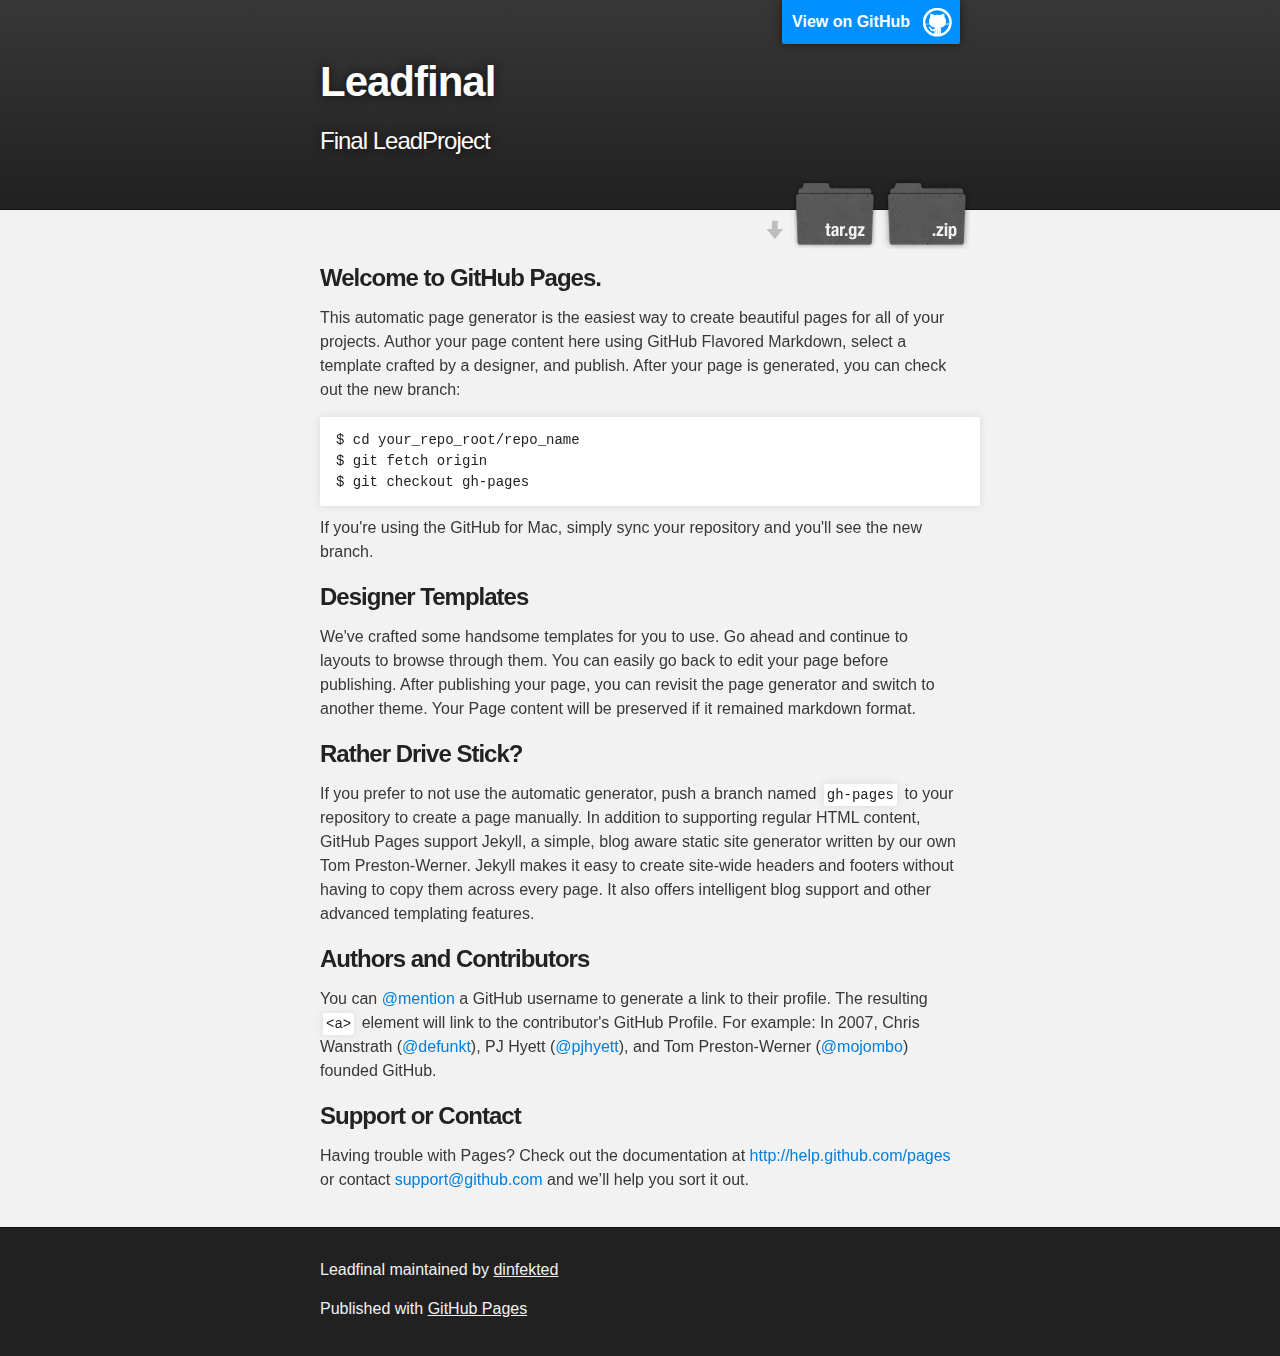
<file: index.html>
<!DOCTYPE html>
<html>

  <head>
    <meta charset='utf-8'>
    <meta http-equiv="X-UA-Compatible" content="chrome=1">
    <meta name="description" content="Leadfinal : Final LeadProject">

    <link rel="stylesheet" type="text/css" media="screen" href="stylesheets/stylesheet.css">

    <title>Leadfinal</title>
  </head>

  <body>

    <!-- HEADER -->
    <div id="header_wrap" class="outer">
        <header class="inner">
          <a id="forkme_banner" href="https://github.com/dinfekted/leadFinal">View on GitHub</a>

          <h1 id="project_title">Leadfinal</h1>
          <h2 id="project_tagline">Final LeadProject</h2>

            <section id="downloads">
              <a class="zip_download_link" href="https://github.com/dinfekted/leadFinal/zipball/master">Download this project as a .zip file</a>
              <a class="tar_download_link" href="https://github.com/dinfekted/leadFinal/tarball/master">Download this project as a tar.gz file</a>
            </section>
        </header>
    </div>

    <!-- MAIN CONTENT -->
    <div id="main_content_wrap" class="outer">
      <section id="main_content" class="inner">
        <h3>
<a name="welcome-to-github-pages" class="anchor" href="#welcome-to-github-pages"><span class="octicon octicon-link"></span></a>Welcome to GitHub Pages.</h3>

<p>This automatic page generator is the easiest way to create beautiful pages for all of your projects. Author your page content here using GitHub Flavored Markdown, select a template crafted by a designer, and publish. After your page is generated, you can check out the new branch:</p>

<pre><code>$ cd your_repo_root/repo_name
$ git fetch origin
$ git checkout gh-pages
</code></pre>

<p>If you're using the GitHub for Mac, simply sync your repository and you'll see the new branch.</p>

<h3>
<a name="designer-templates" class="anchor" href="#designer-templates"><span class="octicon octicon-link"></span></a>Designer Templates</h3>

<p>We've crafted some handsome templates for you to use. Go ahead and continue to layouts to browse through them. You can easily go back to edit your page before publishing. After publishing your page, you can revisit the page generator and switch to another theme. Your Page content will be preserved if it remained markdown format.</p>

<h3>
<a name="rather-drive-stick" class="anchor" href="#rather-drive-stick"><span class="octicon octicon-link"></span></a>Rather Drive Stick?</h3>

<p>If you prefer to not use the automatic generator, push a branch named <code>gh-pages</code> to your repository to create a page manually. In addition to supporting regular HTML content, GitHub Pages support Jekyll, a simple, blog aware static site generator written by our own Tom Preston-Werner. Jekyll makes it easy to create site-wide headers and footers without having to copy them across every page. It also offers intelligent blog support and other advanced templating features.</p>

<h3>
<a name="authors-and-contributors" class="anchor" href="#authors-and-contributors"><span class="octicon octicon-link"></span></a>Authors and Contributors</h3>

<p>You can <a href="https://github.com/blog/821" class="user-mention">@mention</a> a GitHub username to generate a link to their profile. The resulting <code>&lt;a&gt;</code> element will link to the contributor's GitHub Profile. For example: In 2007, Chris Wanstrath (<a href="https://github.com/defunkt" class="user-mention">@defunkt</a>), PJ Hyett (<a href="https://github.com/pjhyett" class="user-mention">@pjhyett</a>), and Tom Preston-Werner (<a href="https://github.com/mojombo" class="user-mention">@mojombo</a>) founded GitHub.</p>

<h3>
<a name="support-or-contact" class="anchor" href="#support-or-contact"><span class="octicon octicon-link"></span></a>Support or Contact</h3>

<p>Having trouble with Pages? Check out the documentation at <a href="http://help.github.com/pages">http://help.github.com/pages</a> or contact <a href="mailto:support@github.com">support@github.com</a> and we’ll help you sort it out.</p>
      </section>
    </div>

    <!-- FOOTER  -->
    <div id="footer_wrap" class="outer">
      <footer class="inner">
        <p class="copyright">Leadfinal maintained by <a href="https://github.com/dinfekted">dinfekted</a></p>
        <p>Published with <a href="http://pages.github.com">GitHub Pages</a></p>
      </footer>
    </div>

    

  </body>
</html>
</file>
<file: stylesheets/stylesheet.css>
/*******************************************************************************
Slate Theme for GitHub Pages
by Jason Costello, @jsncostello
*******************************************************************************/

@import url(pygment_trac.css);

/*******************************************************************************
MeyerWeb Reset
*******************************************************************************/

html, body, div, span, applet, object, iframe,
h1, h2, h3, h4, h5, h6, p, blockquote, pre,
a, abbr, acronym, address, big, cite, code,
del, dfn, em, img, ins, kbd, q, s, samp,
small, strike, strong, sub, sup, tt, var,
b, u, i, center,
dl, dt, dd, ol, ul, li,
fieldset, form, label, legend,
table, caption, tbody, tfoot, thead, tr, th, td,
article, aside, canvas, details, embed,
figure, figcaption, footer, header, hgroup,
menu, nav, output, ruby, section, summary,
time, mark, audio, video {
  margin: 0;
  padding: 0;
  border: 0;
  font: inherit;
  vertical-align: baseline;
}

/* HTML5 display-role reset for older browsers */
article, aside, details, figcaption, figure,
footer, header, hgroup, menu, nav, section {
  display: block;
}

ol, ul {
  list-style: none;
}

table {
  border-collapse: collapse;
  border-spacing: 0;
}

/*******************************************************************************
Theme Styles
*******************************************************************************/

body {
  box-sizing: border-box;
  color:#373737;
  background: #212121;
  font-size: 16px;
  font-family: 'Myriad Pro', Calibri, Helvetica, Arial, sans-serif;
  line-height: 1.5;
  -webkit-font-smoothing: antialiased;
}

h1, h2, h3, h4, h5, h6 {
  margin: 10px 0;
  font-weight: 700;
  color:#222222;
  font-family: 'Lucida Grande', 'Calibri', Helvetica, Arial, sans-serif;
  letter-spacing: -1px;
}

h1 {
  font-size: 36px;
  font-weight: 700;
}

h2 {
  padding-bottom: 10px;
  font-size: 32px;
  background: url('../images/bg_hr.png') repeat-x bottom;
}

h3 {
  font-size: 24px;
}

h4 {
  font-size: 21px;
}

h5 {
  font-size: 18px;
}

h6 {
  font-size: 16px;
}

p {
  margin: 10px 0 15px 0;
}

footer p {
  color: #f2f2f2;
}

a {
  text-decoration: none;
  color: #007edf;
  text-shadow: none;

  transition: color 0.5s ease;
  transition: text-shadow 0.5s ease;
  -webkit-transition: color 0.5s ease;
  -webkit-transition: text-shadow 0.5s ease;
  -moz-transition: color 0.5s ease;
  -moz-transition: text-shadow 0.5s ease;
  -o-transition: color 0.5s ease;
  -o-transition: text-shadow 0.5s ease;
  -ms-transition: color 0.5s ease;
  -ms-transition: text-shadow 0.5s ease;
}

a:hover, a:focus {text-decoration: underline;}

footer a {
  color: #F2F2F2;
  text-decoration: underline;
}

em {
  font-style: italic;
}

strong {
  font-weight: bold;
}

img {
  position: relative;
  margin: 0 auto;
  max-width: 739px;
  padding: 5px;
  margin: 10px 0 10px 0;
  border: 1px solid #ebebeb;

  box-shadow: 0 0 5px #ebebeb;
  -webkit-box-shadow: 0 0 5px #ebebeb;
  -moz-box-shadow: 0 0 5px #ebebeb;
  -o-box-shadow: 0 0 5px #ebebeb;
  -ms-box-shadow: 0 0 5px #ebebeb;
}

p img {
  display: inline;
  margin: 0;
  padding: 0;
  vertical-align: middle;
  text-align: center;
  border: none;
}

pre, code {
  width: 100%;
  color: #222;
  background-color: #fff;

  font-family: Monaco, "Bitstream Vera Sans Mono", "Lucida Console", Terminal, monospace;
  font-size: 14px;

  border-radius: 2px;
  -moz-border-radius: 2px;
  -webkit-border-radius: 2px;
}

pre {
  width: 100%;
  padding: 10px;
  box-shadow: 0 0 10px rgba(0,0,0,.1);
  overflow: auto;
}

code {
  padding: 3px;
  margin: 0 3px;
  box-shadow: 0 0 10px rgba(0,0,0,.1);
}

pre code {
  display: block;
  box-shadow: none;
}

blockquote {
  color: #666;
  margin-bottom: 20px;
  padding: 0 0 0 20px;
  border-left: 3px solid #bbb;
}


ul, ol, dl {
  margin-bottom: 15px
}

ul {
  list-style: inside;
  padding-left: 20px;
}

ol {
  list-style: decimal inside;
  padding-left: 20px;
}

dl dt {
  font-weight: bold;
}

dl dd {
  padding-left: 20px;
  font-style: italic;
}

dl p {
  padding-left: 20px;
  font-style: italic;
}

hr {
  height: 1px;
  margin-bottom: 5px;
  border: none;
  background: url('../images/bg_hr.png') repeat-x center;
}

table {
  border: 1px solid #373737;
  margin-bottom: 20px;
  text-align: left;
 }

th {
  font-family: 'Lucida Grande', 'Helvetica Neue', Helvetica, Arial, sans-serif;
  padding: 10px;
  background: #373737;
  color: #fff;
 }

td {
  padding: 10px;
  border: 1px solid #373737;
 }

form {
  background: #f2f2f2;
  padding: 20px;
}

/*******************************************************************************
Full-Width Styles
*******************************************************************************/

.outer {
  width: 100%;
}

.inner {
  position: relative;
  max-width: 640px;
  padding: 20px 10px;
  margin: 0 auto;
}

#forkme_banner {
  display: block;
  position: absolute;
  top:0;
  right: 10px;
  z-index: 10;
  padding: 10px 50px 10px 10px;
  color: #fff;
  background: url('../images/blacktocat.png') #0090ff no-repeat 95% 50%;
  font-weight: 700;
  box-shadow: 0 0 10px rgba(0,0,0,.5);
  border-bottom-left-radius: 2px;
  border-bottom-right-radius: 2px;
}

#header_wrap {
  background: #212121;
  background: -moz-linear-gradient(top, #373737, #212121);
  background: -webkit-linear-gradient(top, #373737, #212121);
  background: -ms-linear-gradient(top, #373737, #212121);
  background: -o-linear-gradient(top, #373737, #212121);
  background: linear-gradient(top, #373737, #212121);
}

#header_wrap .inner {
  padding: 50px 10px 30px 10px;
}

#project_title {
  margin: 0;
  color: #fff;
  font-size: 42px;
  font-weight: 700;
  text-shadow: #111 0px 0px 10px;
}

#project_tagline {
  color: #fff;
  font-size: 24px;
  font-weight: 300;
  background: none;
  text-shadow: #111 0px 0px 10px;
}

#downloads {
  position: absolute;
  width: 210px;
  z-index: 10;
  bottom: -40px;
  right: 0;
  height: 70px;
  background: url('../images/icon_download.png') no-repeat 0% 90%;
}

.zip_download_link {
  display: block;
  float: right;
  width: 90px;
  height:70px;
  text-indent: -5000px;
  overflow: hidden;
  background: url(../images/sprite_download.png) no-repeat bottom left;
}

.tar_download_link {
  display: block;
  float: right;
  width: 90px;
  height:70px;
  text-indent: -5000px;
  overflow: hidden;
  background: url(../images/sprite_download.png) no-repeat bottom right;
  margin-left: 10px;
}

.zip_download_link:hover {
  background: url(../images/sprite_download.png) no-repeat top left;
}

.tar_download_link:hover {
  background: url(../images/sprite_download.png) no-repeat top right;
}

#main_content_wrap {
  background: #f2f2f2;
  border-top: 1px solid #111;
  border-bottom: 1px solid #111;
}

#main_content {
  padding-top: 40px;
}

#footer_wrap {
  background: #212121;
}



/*******************************************************************************
Small Device Styles
*******************************************************************************/

@media screen and (max-width: 480px) {
  body {
    font-size:14px;
  }

  #downloads {
    display: none;
  }

  .inner {
    min-width: 320px;
    max-width: 480px;
  }

  #project_title {
  font-size: 32px;
  }

  h1 {
    font-size: 28px;
  }

  h2 {
    font-size: 24px;
  }

  h3 {
    font-size: 21px;
  }

  h4 {
    font-size: 18px;
  }

  h5 {
    font-size: 14px;
  }

  h6 {
    font-size: 12px;
  }

  code, pre {
    min-width: 320px;
    max-width: 480px;
    font-size: 11px;
  }

}
</file>
